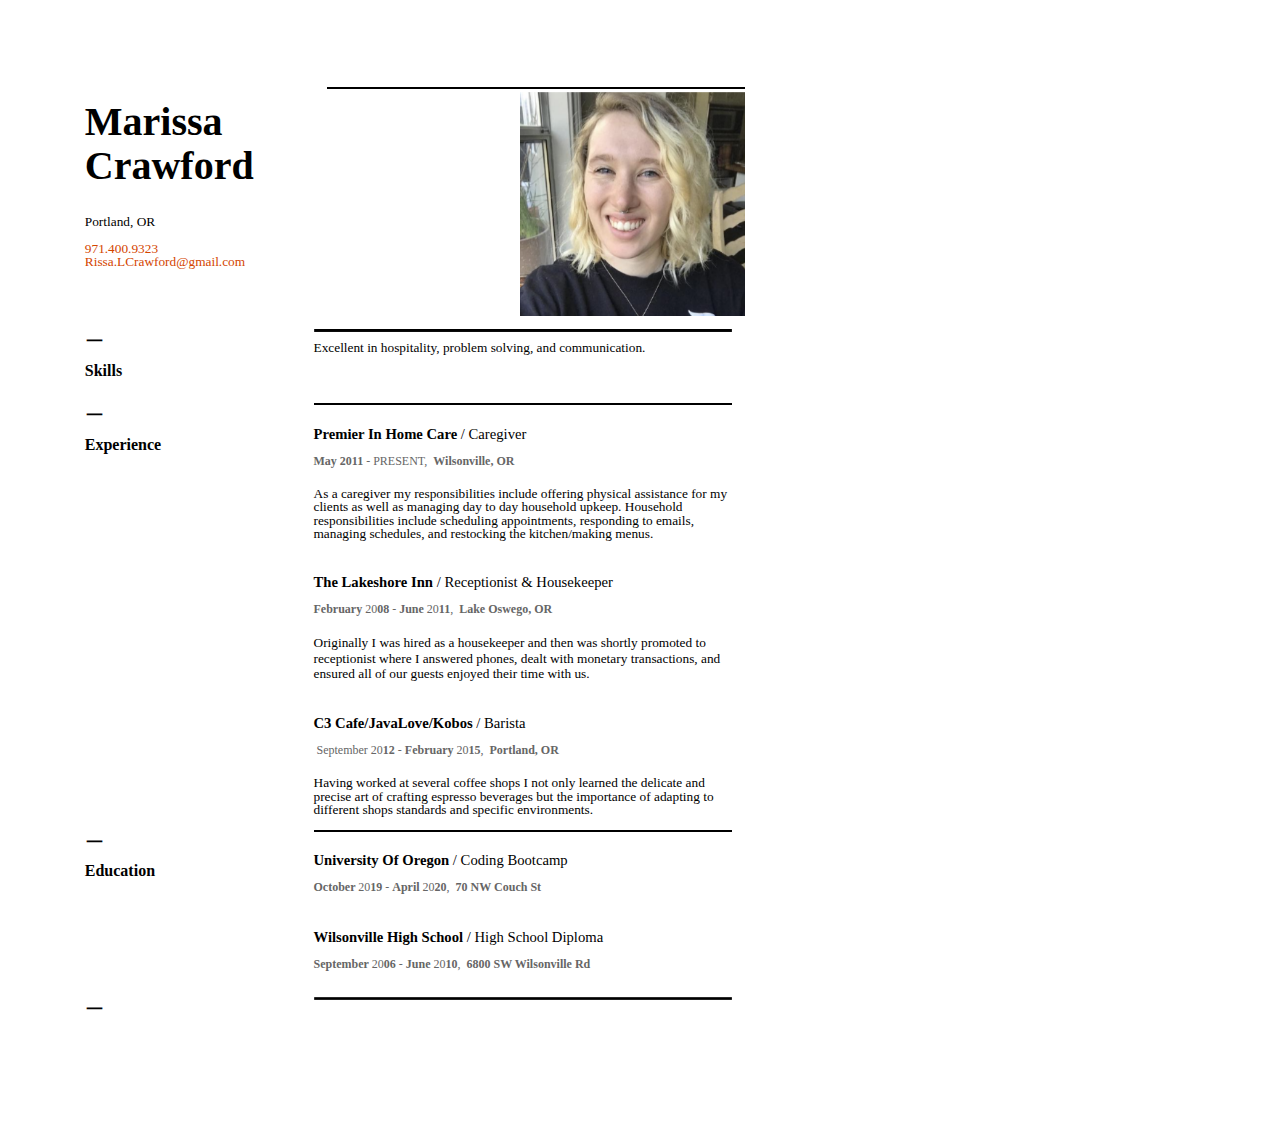
<file: public/Resume/Resume.html>
<html><head><meta content="text/html; charset=UTF-8" http-equiv="content-type"><style type="text/css">@import url('https://themes.googleusercontent.com/fonts/css?kit=xTOoZr6X-i3kNg7pYrzMsnEzyYBuwf3lO_Sc3Mw9RUVbV0WvE1cEyAoIq5yYZlSc');ol{margin:0;padding:0}table td,table th{padding:0}.c24{border-right-style:solid;padding:3.6pt 3.6pt 3.6pt 3.6pt;border-bottom-color:#ffffff;border-top-width:0pt;border-right-width:0pt;border-left-color:#ffffff;vertical-align:top;border-right-color:#ffffff;border-left-width:0pt;border-top-style:solid;border-left-style:solid;border-bottom-width:0pt;width:176.3pt;border-top-color:#ffffff;border-bottom-style:solid}.c15{border-right-style:solid;padding:5pt 5pt 5pt 5pt;border-bottom-color:#ffffff;border-top-width:0pt;border-right-width:0pt;border-left-color:#ffffff;vertical-align:top;border-right-color:#ffffff;border-left-width:0pt;border-top-style:solid;border-left-style:solid;border-bottom-width:0pt;width:327.7pt;border-top-color:#ffffff;border-bottom-style:solid}.c7{padding-top:6pt;padding-bottom:0pt;line-height:1.0;text-align:left;height:11pt}.c29{padding-top:16pt;padding-bottom:0pt;line-height:1.15;text-align:left}.c37{padding-top:6pt;padding-bottom:0pt;line-height:1.15;text-align:left}.c3{padding-top:0pt;padding-bottom:0pt;line-height:1.15;text-align:left}.c33{padding-top:5pt;padding-bottom:0pt;line-height:1.0;text-align:left}.c35{padding-top:10pt;padding-bottom:0pt;line-height:1.0;text-align:left}.c8{padding-top:0pt;padding-bottom:0pt;line-height:1.0;text-align:right}.c26{border-spacing:0;border-collapse:collapse;margin-right:auto}.c2{color:#000000;text-decoration:none;vertical-align:baseline;font-style:normal}.c22{color:#666666;text-decoration:none;vertical-align:baseline;font-style:normal}.c5{padding-top:4pt;padding-bottom:0pt;line-height:1.15;text-align:left}.c13{padding-top:3pt;padding-bottom:0pt;line-height:1.0;text-align:left}.c0{padding-top:0pt;padding-bottom:0pt;line-height:1.0;text-align:left}.c10{padding-top:5pt;padding-bottom:0pt;line-height:1.15;text-align:left}.c31{text-decoration:none;vertical-align:baseline;font-style:normal}.c14{background-color:#ffffff;max-width:504pt;padding:36pt 54pt 36pt 54pt}.c9{font-size:14pt;font-family:"Lato";font-weight:700}.c11{font-size:9pt;font-family:"Lato";font-weight:400}.c23{font-weight:700;font-size:24pt;font-family:"Raleway"}.c18{font-weight:700;font-size:12pt;font-family:"Raleway"}.c1{font-size:11pt;font-family:"Lato";font-weight:400}.c16{font-weight:700;font-size:30pt;font-family:"Raleway"}.c6{orphans:2;widows:2;height:11pt}.c12{font-weight:400;font-family:"Lato"}.c34{font-weight:700;font-family:"Lato"}.c32{height:53.2pt}.c36{height:0pt}.c4{font-size:10pt}.c17{font-weight:400}.c30{height:113.2pt}.c28{height:265pt}.c19{height:11pt}.c27{height:12pt}.c21{color:#d44500}.c20{height:188.2pt}.c25{font-size:6pt}.title{padding-top:6pt;color:#000000;font-weight:700;font-size:24pt;padding-bottom:0pt;font-family:"Raleway";line-height:1.0;page-break-after:avoid;orphans:2;widows:2;text-align:left}.subtitle{padding-top:3pt;color:#f2511b;font-weight:700;font-size:16pt;padding-bottom:0pt;font-family:"Raleway";line-height:1.0;page-break-after:avoid;orphans:2;widows:2;text-align:left}li{color:#000000;font-size:11pt;font-family:"Lato"}p{margin:0;color:#000000;font-size:11pt;font-family:"Lato"}h1{padding-top:4pt;color:#000000;font-weight:700;font-size:12pt;padding-bottom:0pt;font-family:"Raleway";line-height:1.15;page-break-after:avoid;orphans:2;widows:2;text-align:left}h2{padding-top:6pt;color:#000000;font-weight:700;font-size:11pt;padding-bottom:0pt;font-family:"Lato";line-height:1.15;page-break-after:avoid;orphans:2;widows:2;text-align:left}h3{padding-top:6pt;color:#666666;font-size:9pt;padding-bottom:0pt;font-family:"Lato";line-height:1.15;page-break-after:avoid;orphans:2;widows:2;text-align:left}h4{padding-top:8pt;-webkit-text-decoration-skip:none;color:#666666;text-decoration:underline;font-size:11pt;padding-bottom:0pt;line-height:1.15;page-break-after:avoid;text-decoration-skip-ink:none;font-family:"Trebuchet MS";orphans:2;widows:2;text-align:left}h5{padding-top:8pt;color:#666666;font-size:11pt;padding-bottom:0pt;font-family:"Trebuchet MS";line-height:1.15;page-break-after:avoid;orphans:2;widows:2;text-align:left}h6{padding-top:8pt;color:#666666;font-size:11pt;padding-bottom:0pt;font-family:"Trebuchet MS";line-height:1.15;page-break-after:avoid;font-style:italic;orphans:2;widows:2;text-align:left}</style></head><body class="c14"><p class="c3 c19"><span class="c2 c12 c25"></span></p><a id="t.f2f222e74baaa0182c20708e4cd519087bc80fe9"></a><a id="t.0"></a><table class="c26"><tbody><tr class="c20"><td class="c24" colspan="1" rowspan="1"><p class="c3 c19 title" id="h.jnzjybjjqimf"><span class="c2 c23"></span></p><p class="c13 subtitle" id="h.o2iwx3vdck7p"><span class="c2 c16">Marissa </span></p><p class="c13 subtitle" id="h.1hmkzln666nl"><span class="c2 c16">Crawford</span></p><p class="c0 c6"><span class="c1 c2"></span></p><p class="c0 c6"><span class="c2 c1"></span></p><p class="c0"><span class="c2 c12 c4">Portland, OR</span></p><p class="c35"><span class="c12 c4 c21 c31">971.400.9323</span></p><p class="c0"><span class="c4 c21">Rissa.LCrawford@gmail.com</span></p></td><td class="c15" colspan="1" rowspan="1"><p class="c8"><span style="overflow: hidden; display: inline-block; margin: 0.00px 0.00px; border: 0.00px solid #000000; transform: rotate(0.00rad) translateZ(0px); -webkit-transform: rotate(0.00rad) translateZ(0px); width: 418.00px; height: 2.67px;"><img alt="" src="images/image1.png" style="width: 418.00px; height: 2.67px; margin-left: 0.00px; margin-top: 0.00px; transform: rotate(0.00rad) translateZ(0px); -webkit-transform: rotate(0.00rad) translateZ(0px);" title="horizontal line"></span><span><br></span><span style="overflow: hidden; display: inline-block; margin: 0.00px 0.00px; border: 0.00px solid #000000; transform: rotate(0.00rad) translateZ(0px); -webkit-transform: rotate(0.00rad) translateZ(0px); width: 225.00px; height: 224.00px;"><img alt="" src="images/image2.png" style="width: 225.00px; height: 224.00px; margin-left: 0.00px; margin-top: 0.00px; transform: rotate(0.00rad) translateZ(0px); -webkit-transform: rotate(0.00rad) translateZ(0px);" title=""></span></p></td></tr><tr class="c32"><td class="c24" colspan="1" rowspan="1"><p class="c0"><span class="c9">&#12641;</span></p><h1 class="c5" id="h.61e3cm1p1fln"><span class="c2 c18">Skills</span></h1></td><td class="c15" colspan="1" rowspan="1"><p class="c3"><span style="overflow: hidden; display: inline-block; margin: 0.00px 0.00px; border: 0.00px solid #000000; transform: rotate(0.00rad) translateZ(0px); -webkit-transform: rotate(0.00rad) translateZ(0px); width: 418.00px; height: 2.67px;"><img alt="" src="images/image1.png" style="width: 418.00px; height: 2.67px; margin-left: 0.00px; margin-top: 0.00px; transform: rotate(0.00rad) translateZ(0px); -webkit-transform: rotate(0.00rad) translateZ(0px);" title="horizontal line"></span></p><p class="c37"><span class="c4">Excellent in hospitality, problem solving, and communication.</span></p></td></tr><tr class="c28"><td class="c24" colspan="1" rowspan="1"><p class="c0"><span class="c9">&#12641;</span></p><h1 class="c5" id="h.gbnhrfggwdei"><span class="c2 c18">Experience</span></h1></td><td class="c15" colspan="1" rowspan="1"><p class="c3"><span style="overflow: hidden; display: inline-block; margin: 0.00px 0.00px; border: 0.00px solid #000000; transform: rotate(0.00rad) translateZ(0px); -webkit-transform: rotate(0.00rad) translateZ(0px); width: 418.00px; height: 2.67px;"><img alt="" src="images/image1.png" style="width: 418.00px; height: 2.67px; margin-left: 0.00px; margin-top: 0.00px; transform: rotate(0.00rad) translateZ(0px); -webkit-transform: rotate(0.00rad) translateZ(0px);" title="horizontal line"></span></p><h2 class="c37" id="h.y1q60llsp3ln"><span>Premier In Home Care</span><span class="c1">&nbsp;/ </span><span class="c17">Caregiver</span></h2><h3 class="c3" id="h.80m0megl6m3e"><span>May 2011</span><span class="c11">&nbsp;- PRESENT, &nbsp;</span><span>Wilsonville, OR</span></h3><p class="c33"><span class="c4">As a caregiver my responsibilities include offering physical assistance for my clients as well as managing day to day household upkeep. Household responsibilities include scheduling appointments, responding to emails, managing schedules, and restocking the kitchen/making menus.</span></p><h2 class="c29" id="h.jx2g99olagu3"><span>The Lakeshore Inn</span><span class="c1">&nbsp;/ </span><span class="c17">Receptionist &amp; Housekeeper</span></h2><h3 class="c3" id="h.qapvr1v5dben"><span>February</span><span class="c11">&nbsp;20</span><span>08</span><span class="c11">&nbsp;- </span><span>June</span><span class="c11">&nbsp;20</span><span>11</span><span class="c11">, &nbsp;</span><span>Lake Oswego, OR</span></h3><p class="c10"><span class="c4">Originally I was hired as a housekeeper and then was shortly promoted to receptionist where I answered phones, dealt with monetary transactions, and ensured all of our guests enjoyed their time with us.</span></p><h2 class="c29" id="h.bzmuwmfhy523"><span>C3 Cafe/JavaLove/Kobos</span><span class="c1">&nbsp;/ </span><span class="c17">Barista</span></h2><h3 class="c3" id="h.aoj1792hs637"><span class="c11">&nbsp;September 20</span><span>12</span><span class="c11">&nbsp;- </span><span>February</span><span class="c11">&nbsp;20</span><span>15</span><span class="c11">, &nbsp;</span><span>Portland, OR</span></h3><p class="c33"><span class="c4">Having worked at several coffee shops I not only learned the delicate and precise art of crafting espresso beverages but the importance of adapting to different shops standards and specific environments</span><span class="c2 c12 c4">. </span></p></td></tr><tr class="c30"><td class="c24" colspan="1" rowspan="1"><p class="c0"><span class="c9">&#12641;</span></p><h1 class="c5" id="h.tk538brb1kdf"><span class="c2 c18">Education</span></h1></td><td class="c15" colspan="1" rowspan="1"><p class="c3"><span style="overflow: hidden; display: inline-block; margin: 0.00px 0.00px; border: 0.00px solid #000000; transform: rotate(0.00rad) translateZ(0px); -webkit-transform: rotate(0.00rad) translateZ(0px); width: 418.00px; height: 2.67px;"><img alt="" src="images/image1.png" style="width: 418.00px; height: 2.67px; margin-left: 0.00px; margin-top: 0.00px; transform: rotate(0.00rad) translateZ(0px); -webkit-transform: rotate(0.00rad) translateZ(0px);" title="horizontal line"></span></p><h2 class="c37" id="h.r7oinwx5vtl9"><span>University Of Oregon</span><span class="c1">&nbsp;/ </span><span class="c17">Coding Bootcamp</span></h2><h3 class="c3" id="h.uqfre138cju9"><span>October </span><span class="c11">20</span><span>19</span><span class="c11">&nbsp;- </span><span>April</span><span class="c11">&nbsp;20</span><span>20</span><span class="c11">, &nbsp;</span><span>70 NW Couch St</span></h3><h2 class="c29" id="h.u3uy0857ab2n"><span>Wilsonville High School</span><span class="c1">&nbsp;</span><span class="c1">/ </span><span class="c17">High School Diploma</span></h2><h3 class="c3" id="h.re1qtuma0rpm"><span>September</span><span class="c11">&nbsp;20</span><span>06</span><span class="c11">&nbsp;- </span><span>June</span><span class="c11">&nbsp;20</span><span>10</span><span class="c11">, &nbsp;</span><span>6800 SW Wilsonville Rd</span></h3></td></tr><tr class="c36"><td class="c24" colspan="1" rowspan="1"><p class="c0"><span class="c9">&#12641;</span></p><h1 class="c5 c27" id="h.skqh4zb6ceyb"><span class="c2 c18"></span></h1></td><td class="c15" colspan="1" rowspan="1"><p class="c3"><span style="overflow: hidden; display: inline-block; margin: 0.00px 0.00px; border: 0.00px solid #000000; transform: rotate(0.00rad) translateZ(0px); -webkit-transform: rotate(0.00rad) translateZ(0px); width: 418.00px; height: 2.67px;"><img alt="" src="images/image1.png" style="width: 418.00px; height: 2.67px; margin-left: 0.00px; margin-top: 0.00px; transform: rotate(0.00rad) translateZ(0px); -webkit-transform: rotate(0.00rad) translateZ(0px);" title="horizontal line"></span></p><p class="c7"><span class="c2 c12 c4"></span></p></td></tr></tbody></table><p class="c3 c6"><span class="c2 c1"></span></p></body></html>
</file>
